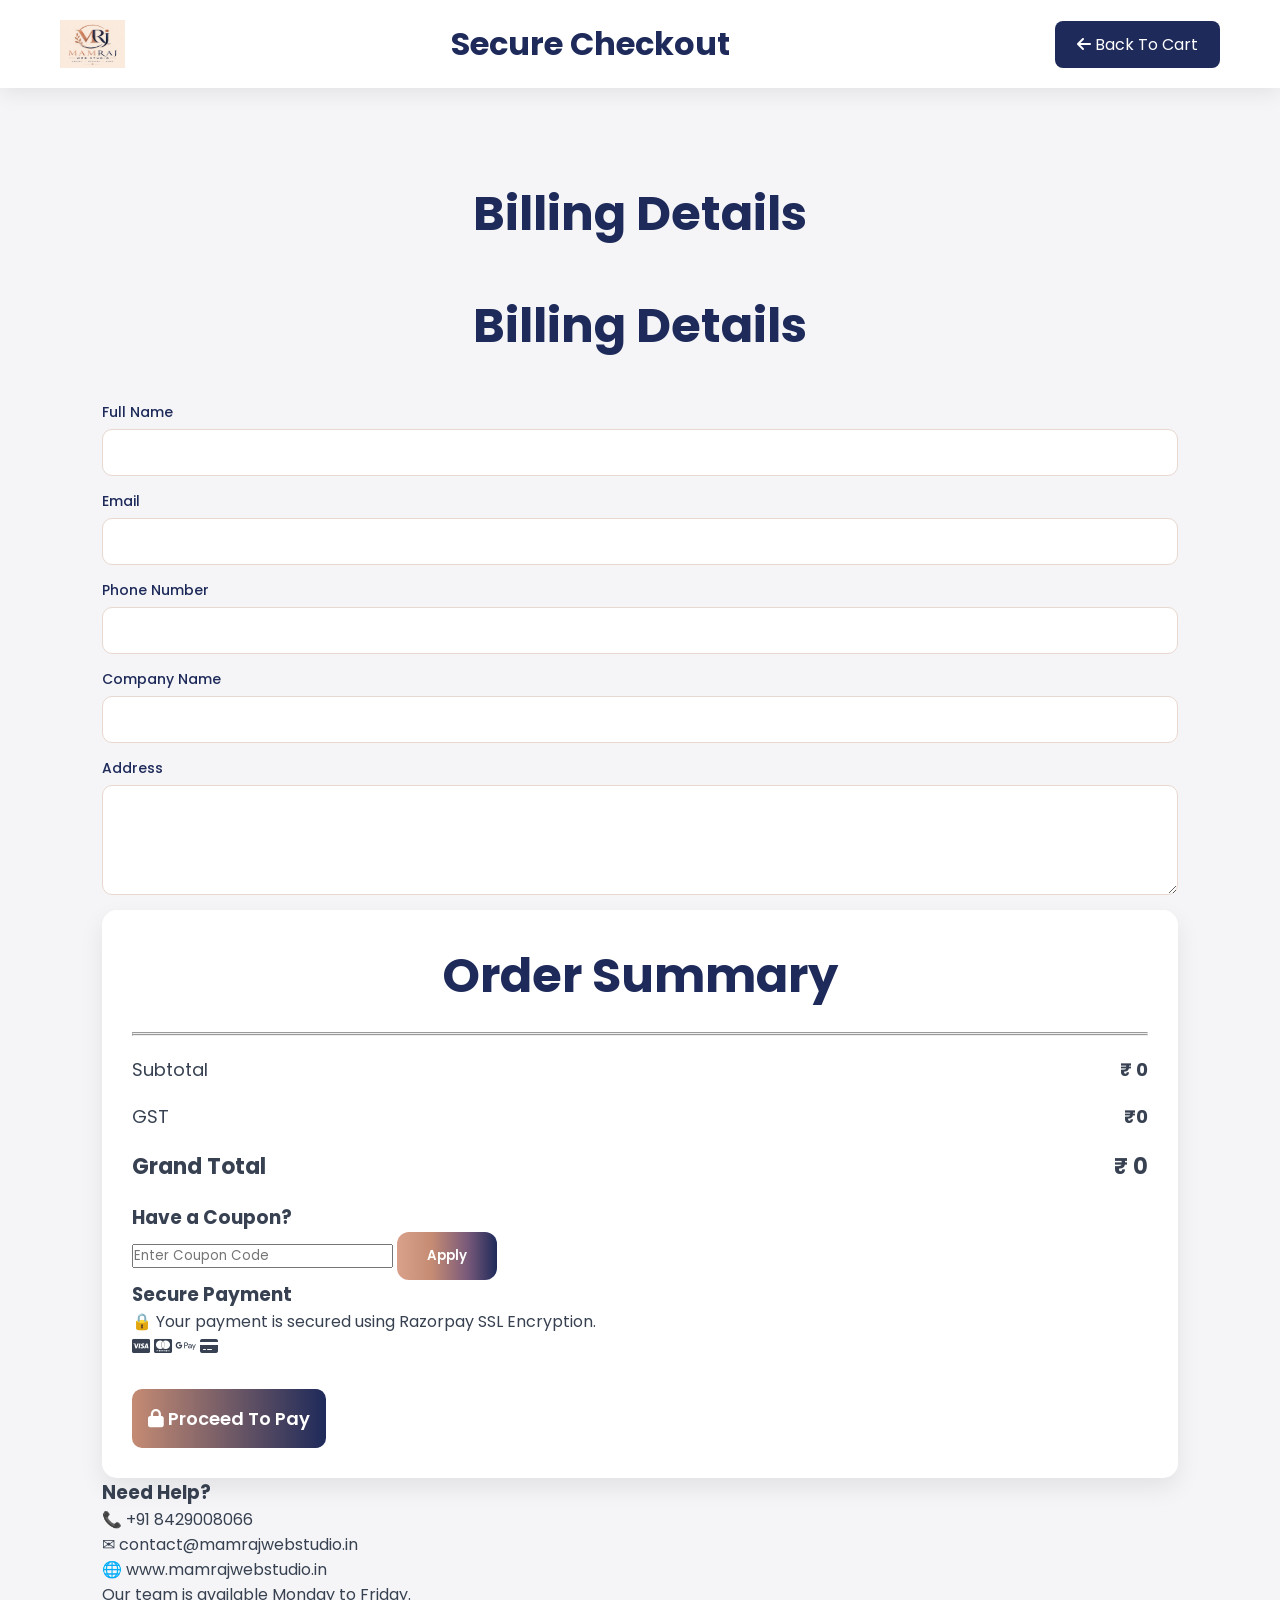
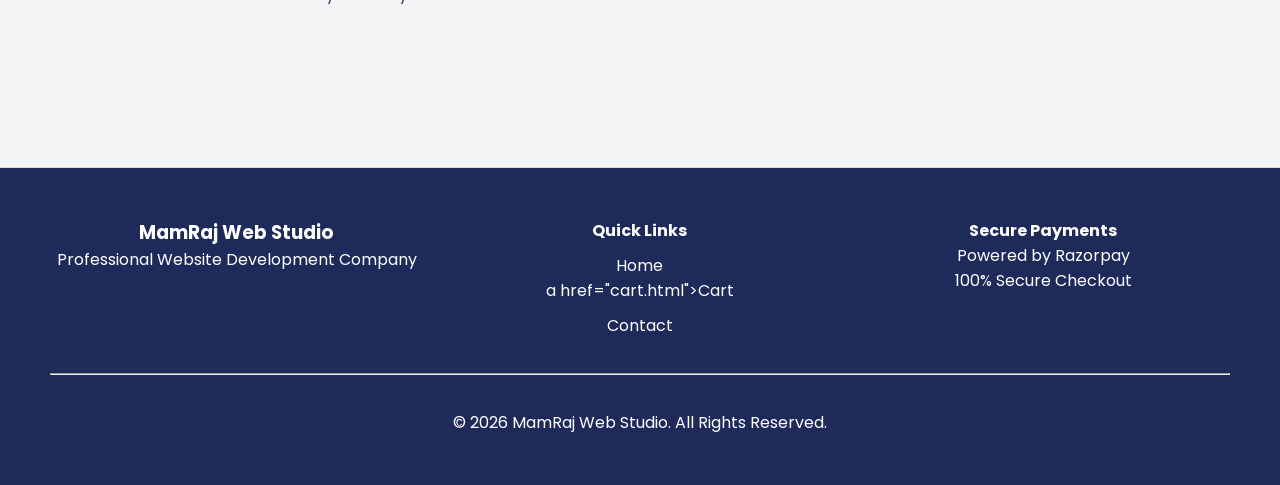
<file: checkout.html>
<!DOCTYPE html>
<html lang="en">

<head>

<meta charset="UTF-8">

<meta name="viewport" content="width=device-width, initial-scale=1.0">

<title>Checkout | MamRaj Web Studio</title>

<link rel="stylesheet" href="style.css">

<link rel="preconnect" href="https://fonts.googleapis.com">

<link rel="preconnect" href="https://fonts.gstatic.com" crossorigin>

<link href="https://fonts.googleapis.com/css2?family=Poppins:wght@300;400;500;600;700&display=swap" rel="stylesheet">

<link rel="stylesheet" href="https://cdnjs.cloudflare.com/ajax/libs/font-awesome/6.7.1/css/all.min.css">

<!-- Razorpay -->

<script src="https://checkout.razorpay.com/v1/checkout.js"></script>

<!-- Cart Script -->

<script src="cart.js" defer></script>

</head>

<body>

<header class="cart-header">

<div class="logo">

<a href="index.html">

<img src="images/logo.png"
alt="MamRaj Web Studio">

</a>

</div>

<div class="cart-title">

<h2>

Secure Checkout

</h2>

</div>

<div class="continue-shopping">

<a href="cart.html">

<i class="fa-solid fa-arrow-left"></i>

Back To Cart

</a>

</div>

</header>

<section class="checkout-page">

<div class="checkout-left">

<div class="billing-card">

<h2>

Billing Details

</h2>

<div class="billing-card">

    <h2>Billing Details</h2>

    <form id="billingForm">

        <div class="form-group">
            <label>Full Name</label>
            <input type="text">
        </div>

        <div class="form-group">
            <label>Email</label>
            <input type="email">
        </div>

        <div class="form-group">
            <label>Phone Number</label>
            <input type="tel">
        </div>

        <div class="form-group">
            <label>Company Name</label>
            <input type="text">
        </div>

        <div class="form-group">
            <label>Address</label>
            <textarea rows="4"></textarea>
        </div>

    </form>

</div>

</form>

</div>

</div>

<div class="checkout-right">

<div class="summary-card">

<h2>

Order Summary

</h2>

<hr>

<div id="checkoutItems">

<!-- Dynamic Items -->

</div>

<hr>

<div class="summary-row">

<span>

Subtotal

</span>

<strong>

₹<span id="subtotal">

0

</span>

</strong>

</div>

<div class="summary-row">

<span>

GST

</span>

<strong>

₹0

</strong>

</div>

<div class="summary-row total">

<span>

Grand Total

</span>

<strong>

₹<span id="grandTotal">

0

</span>

</strong>

</div>
<!-- Coupon Section -->

<div class="coupon-box">

    <h3>Have a Coupon?</h3>

    <div class="coupon-input">

        <input type="text" id="coupon"  placeholder="Enter Coupon Code">

        <button type="button" onclick="applyCoupon()">

            Apply

        </button>

    </div>

    <small id="couponMessage"></small>

</div>

<!-- Secure Payment -->

<div class="payment-info">

    <h3>Secure Payment</h3>

    <p>

        🔒 Your payment is secured using Razorpay SSL Encryption.

    </p>

    <div class="payment-icons">

        <i class="fa-brands fa-cc-visa"></i>

        <i class="fa-brands fa-cc-mastercard"></i>

        <i class="fa-brands fa-google-pay"></i>

        <i class="fa-solid fa-credit-card"></i>

    </div>

</div>

<button class="checkout-btn" onclick="initiateRazorpayPayment()">

<i class="fa-solid fa-lock"></i>

Proceed To Pay

</button>

</div>

<!-- Customer Support -->

<div class="support-card">

<h3>

Need Help?

</h3>

<p>

📞 +91 8429008066

</p>

<p>

✉ contact@mamrajwebstudio.in

</p>

<p>

🌐 www.mamrajwebstudio.in

</p>

<p>

Our team is available Monday to Friday.

</p>

</div>

</div>

</section>

<footer class="cart-footer">

<div class="footer-container">

<div>

<h3>

MamRaj Web Studio

</h3>

<p>

Professional Website Development Company

</p>

</div>

<div>

<h4>

Quick Links

</h4>

<a href="index.html"> Home 
</a>a href="cart.html">Cart </a>

<a href="index.html#contact">

Contact

</a>

</div>

<div>

<h4>

Secure Payments

</h4>

<p>

Powered by Razorpay

</p>

<p>

100% Secure Checkout

</p>

</div>

</div>

<hr>

<p class="copyright">

© 2026 MamRaj Web Studio. All Rights Reserved.

</p>

</footer>

</body>

</html>
</file>
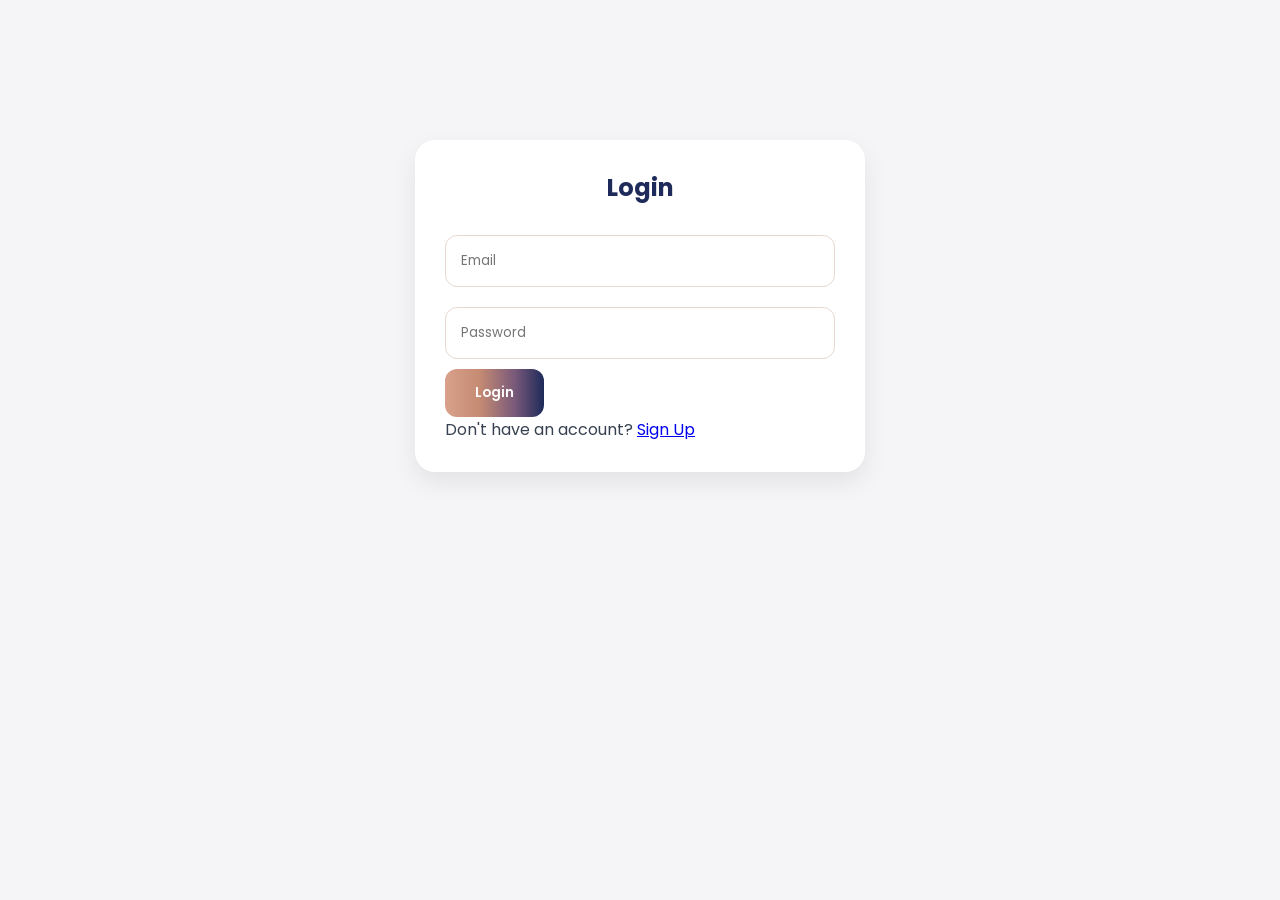
<file: login.html>
<!DOCTYPE html>
<html>
<head>
    <title>Login - MamRaj</title>
    <link rel="stylesheet" href="style.css">
</head>
<body>

<div class="auth-container">

    <h2>Login</h2>

    <form id="loginForm">

        <input type="email" id="loginEmail" placeholder="Email" required>

        <input type="password" id="loginPassword" placeholder="Password" required>

        <button type="submit">Login</button>

    </form>

    <p>
        Don't have an account?
        <a href="signup.html">Sign Up</a>
    </p>

</div>

<script src="login.js"></script>

</body>
</html>
</file>
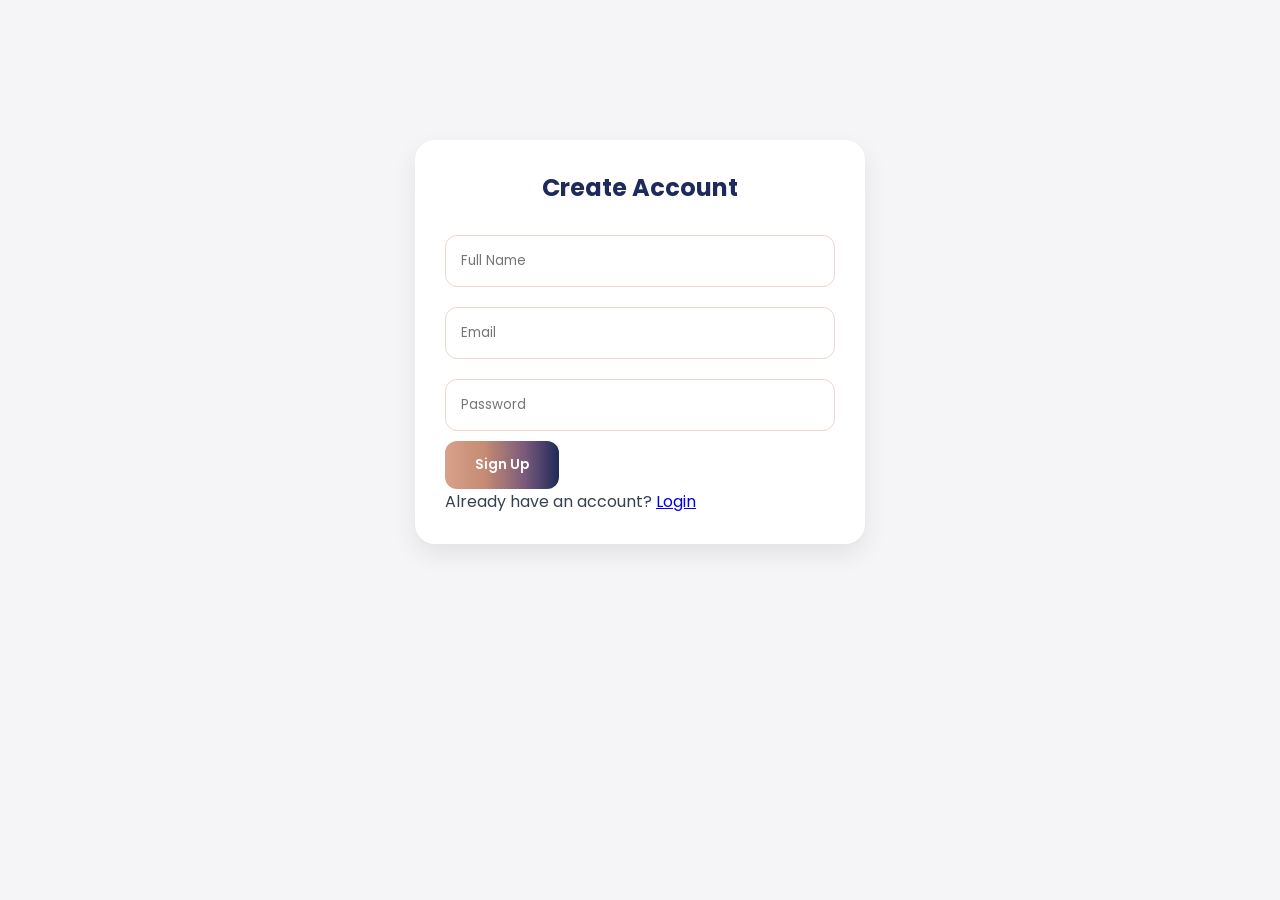
<file: signup.html>
<!DOCTYPE html>
<html>
<head>
    <title>Sign Up - MamRaj</title>
    <link rel="stylesheet" href="style.css">
</head>
<body>

<div class="auth-container">

    <h2>Create Account</h2>

    <form id="signupForm">

        <input type="text" id="name" placeholder="Full Name" required>

        <input type="email" id="email" placeholder="Email" required>

        <input type="password" id="password" placeholder="Password" required>

        <button type="submit">Sign Up</button>

    </form>

    <p>
        Already have an account?
        <a href="login.html">Login</a>
    </p>

</div>

<script src="signup.js"></script>

</body>
</html>
</file>
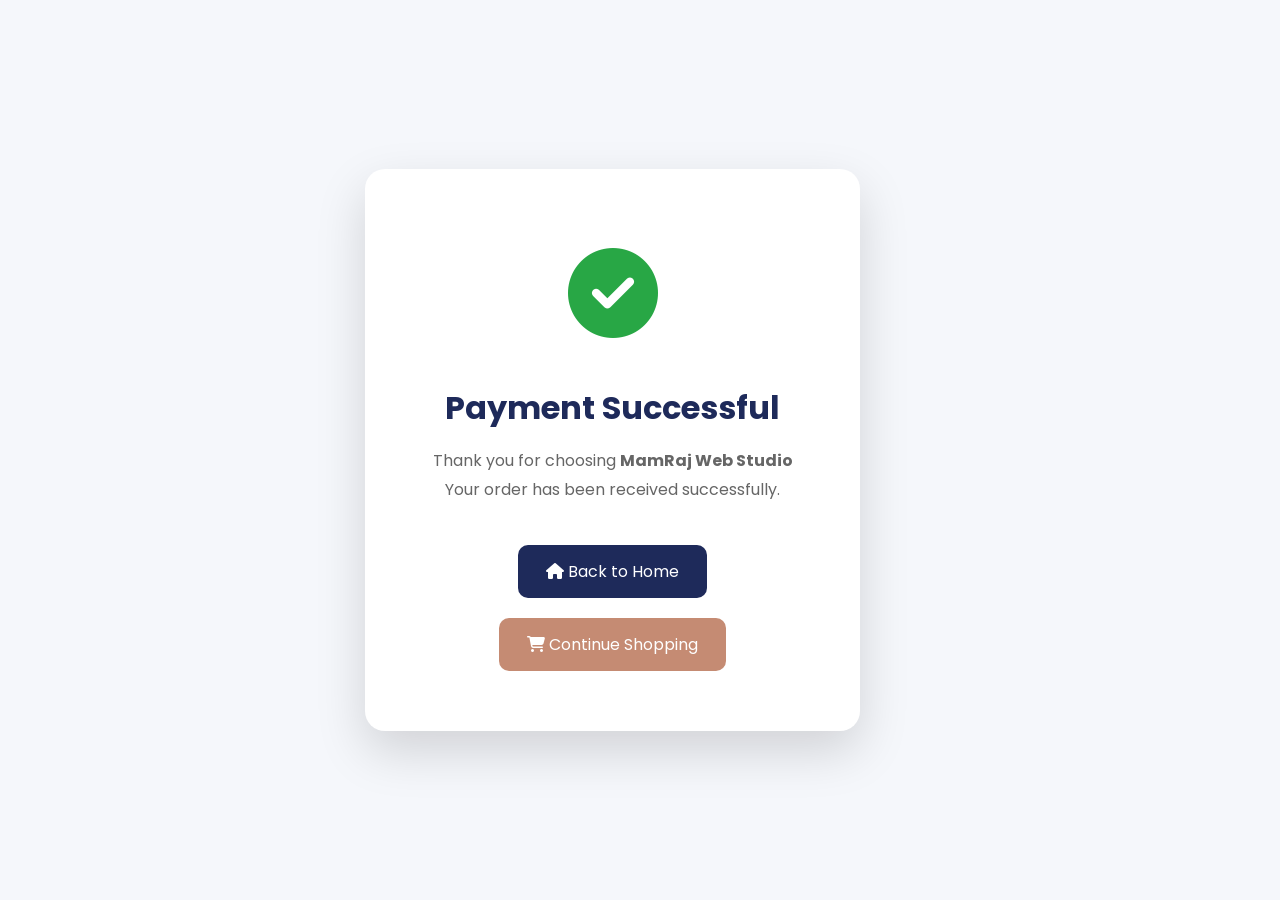
<file: sucess.html>
<!DOCTYPE html>
<html lang="en">

<head>

<meta charset="UTF-8">

<meta name="viewport" content="width=device-width, initial-scale=1.0">

<title>Payment Successful | MamRaj Web Studio</title>

<link rel="stylesheet" href="style.css">

<link href="https://fonts.googleapis.com/css2?family=Poppins:wght@300;400;500;600;700&display=swap" rel="stylesheet">

<link rel="stylesheet"
href="https://cdnjs.cloudflare.com/ajax/libs/font-awesome/6.5.2/css/all.min.css">

</head>

<body>

<div class="success-container">

<div class="success-card">

<div class="success-icon">

<i class="fa-solid fa-circle-check"></i>

</div>

<h1>

Payment Successful

</h1>

<p>

Thank you for choosing

<strong>MamRaj Web Studio</strong>

</p>

<p>

Your order has been received successfully.

</p>

<div class="success-buttons">

<a href="index.html" class="home-btn">

<i class="fa-solid fa-house"></i>

Back to Home

</a>

<a href="cart.html" class="invoice-btn">

<i class="fa-solid fa-cart-shopping"></i>

Continue Shopping

</a>

</div>

</div>

</div>

<style>

body{

margin:0;

font-family:'Poppins',sans-serif;

background:#f5f7fb;

display:flex;

justify-content:center;

align-items:center;

height:100vh;

}

.success-card{

background:#fff;

padding:60px;

border-radius:20px;

box-shadow:0 20px 50px rgba(0,0,0,.15);

text-align:center;

max-width:550px;

width:90%;

}

.success-icon{

font-size:90px;

color:#28a745;

margin-bottom:20px;

animation:pop .6s ease;

}

.success-card h1{

color:#1E2A5A;

margin-bottom:15px;

}

.success-card p{

color:#666;

line-height:1.8;

}

.success-buttons{

margin-top:40px;

display:flex;

justify-content:center;

gap:20px;

flex-wrap:wrap;

}

.home-btn,

.invoice-btn{

padding:14px 28px;

border-radius:10px;

text-decoration:none;

color:#fff;

background:#1E2A5A;

transition:.3s;

}

.invoice-btn{

background:#C58B73;

}

.home-btn:hover,

.invoice-btn:hover{

transform:translateY(-4px);

}

@keyframes pop{

0%{

transform:scale(0);

opacity:0;

}

100%{

transform:scale(1);

opacity:1;

}

}

</style>

</body>

</html>
</file>
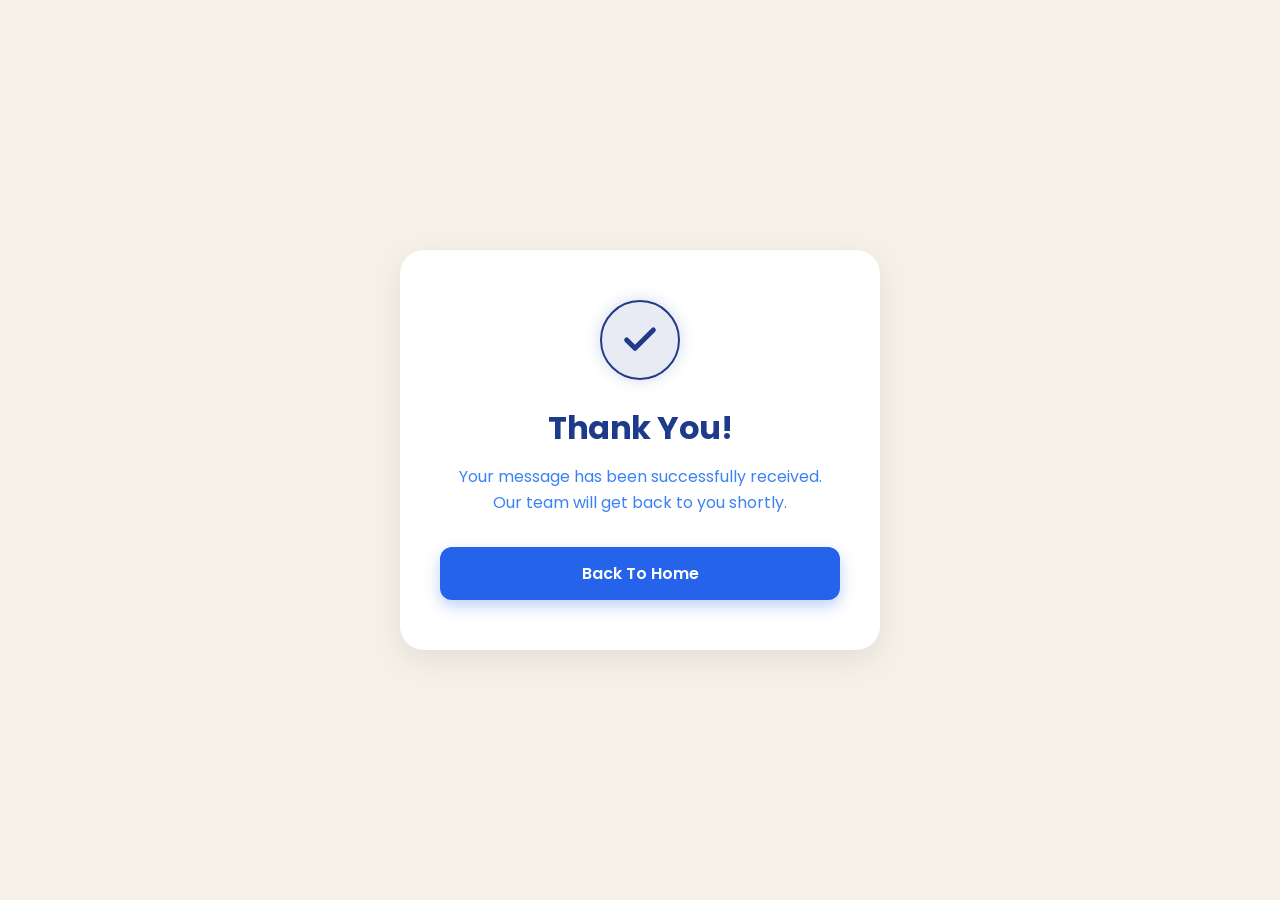
<file: thankyou.html>
<!DOCTYPE html>
<html lang="en">
<head>
  <meta charset="UTF-8">
  <meta name="viewport" content="width=device-width, initial-scale=1.0">
  <title>Thank You!</title>
  <!-- Google Font: Poppins -->
  <link rel="preconnect" href="https://fonts.googleapis.com">
  <link rel="preconnect" href="https://fonts.gstatic.com" crossorigin>
  <link href="https://fonts.googleapis.com/css2?family=Poppins:wght@400;500;600;700&display=swap" rel="stylesheet">
  
  <style>
    * {
      box-sizing: border-box;
      margin: 0;
      padding: 0;
    }

    body {
      font-family: 'Poppins', sans-serif;
      min-height: 100vh;
      display: flex;
      justify-content: center;
      align-items: center;
      /* Beige background, slight warm tint */
      background: #F5F1E9;
      /* Default dark blue text color */
      color: #1E3A8A;
      padding: 20px;
    }

    .card {
      /* Matching beige card but slightly lighter/purer */
      background: #FFFFFF;
      border-radius: 24px;
      padding: 50px 40px;
      max-width: 480px;
      width: 100%;
      text-align: center;
      /* Soft shadow for depth, no dark mode glow needed */
      box-shadow: 0 10px 30px rgba(0, 0, 0, 0.08);
      animation: fadeIn 0.8s ease-out forwards;
    }

    /* Animated Checkmark Icon */
    .icon-container {
      width: 80px;
      height: 80px;
      /* Lighter blue for the icon background */
      background: rgba(30, 58, 138, 0.1);
      /* Main dark blue for border/icon */
      border: 2px solid #1E3A8A;
      border-radius: 50%;
      display: flex;
      align-items: center;
      justify-content: center;
      margin: 0 auto 24px auto;
      /* Soft shadow matching card */
      box-shadow: 0 0 15px rgba(30, 58, 138, 0.2);
      animation: popIn 0.6s cubic-bezier(0.175, 0.885, 0.32, 1.275) forwards;
    }

    .icon-container svg {
      width: 40px;
      height: 40px;
      stroke: #1E3A8A;
      stroke-width: 3;
      stroke-linecap: round;
      stroke-linejoin: round;
      fill: none;
    }

    h1 {
      font-size: 2rem;
      font-weight: 700;
      margin-bottom: 12px;
      color: #1E3A8A;
      letter-spacing: -0.5px;
    }

    p {
      /* Slightly muted dark blue for paragraphs */
      color: #3B82F6;
      font-size: 1rem;
      line-height: 1.6;
      margin-bottom: 32px;
    }

    .btn {
      display: inline-block;
      width: 100%;
      padding: 14px 28px;
      /* Solid primary blue background */
      background: #2563EB;
      color: #FFFFFF;
      text-decoration: none;
      font-weight: 600;
      font-size: 1rem;
      border-radius: 12px;
      /* Moderate blue shadow */
      box-shadow: 0 6px 15px rgba(37, 99, 235, 0.3);
      transition: all 0.3s ease;
    }

    .btn:hover {
      transform: translateY(-2px);
      /* Stronger blue shadow on hover */
      box-shadow: 0 10px 20px rgba(37, 99, 235, 0.5);
      /* Lighter blue background on hover for feedback */
      background: #3B82F6;
    }

    /* Keyframe Animations */
    @keyframes fadeIn {
      from {
        opacity: 0;
        transform: translateY(20px);
      }
      to {
        opacity: 1;
        transform: translateY(0);
      }
    }

    @keyframes popIn {
      0% {
        transform: scale(0);
      }
      80% {
        transform: scale(1.15);
      }
      100% {
        transform: scale(1);
      }
    }
  </style>
</head>
<body>

  <div class="card">
    <div class="icon-container">
      <svg viewBox="0 0 24 24">
        <polyline points="20 6 9 17 4 12"></polyline>
      </svg>
    </div>
    
    <h1>Thank You!</h1>
    
    <p>
      Your message has been successfully received.<br>
      Our team will get back to you shortly.
    </p>

    <a href="index.html" class="btn">Back To Home</a>
  </div>

</body>
</html>
</file>
<file: style.css>
@import url('https://fonts.googleapis.com/css2?family=Poppins:wght@300;400;500;600;700&display=swap');

:root{
    --bg:#F8F3EE;
    --white:#ffffff;

    --navy:#1E2A5A;
    --navy-dark:#121B3D;

    --rose:#C58B73;
    --rose-light:#E5C1B3;

    --text:#374151;
    --border:#E8D8CF;

    --gradient:
    linear-gradient(
    90deg,
    #D9A18B 0%,
    #C58B73 35%,
    #7A5A7A 70%,
    #1E2A5A 100%
    );
}

*{
    margin:0;
    padding:0;
    box-sizing:border-box;
    scroll-behavior:smooth;
    font-family:'Poppins',sans-serif;
}

body{
    background:var(--bg);
    color:var(--text);
    overflow-x:hidden;
}

/* ==========================================
   DESKTOP NAVBAR STYLES
   ========================================== */
.navbar {
  position: fixed;
  top: 0;
  left: 0;
  width: 100%;
  background: #ffffff;
  box-shadow: 0 4px 15px rgba(0, 0, 0, 0.05);
  z-index: 1000;
  transition: all 0.3s ease;
}

.nav-container {
  display: flex;
  align-items: center;
  justify-content: space-between;
  max-width: 1280px;
  margin: 0 auto;
  padding: 12px 24px;
}

.logo img {
  height: 48px;
  width: auto;
  display: block;
}

.nav-links {
  display: flex;
  align-items: center;
  gap: 18px;
}

/* Horizontal Alignment for Links & Icons */
.nav-links a {
  display: inline-flex;
  align-items: center;
  gap: 6px;
  color: #1E2A5A;
  text-decoration: none;
  font-size: 14px;
  font-weight: 600;
  white-space: nowrap;
  transition: color 0.2s ease;
}

.nav-links a:hover {
  color: #C58B73;
}

/* Cart Badge */
.cart-link {
  position: relative;
}

#cart-count {
  background: #C58B73;
  color: #fff;
  border-radius: 50%;
  padding: 2px 7px;
  font-size: 11px;
  font-weight: 700;
  margin-left: 2px;
}

/* Admin Button */
.btn-admin {
  background: #1E2A5A;
  color: #fff !important;
  padding: 8px 16px;
  border-radius: 20px;
  transition: background 0.3s ease;
}

.btn-admin:hover {
  background: #2b1055;
}

.menu-toggle, .close-menu {
  display: none;
  font-size: 24px;
  color: #1E2A5A;
  cursor: pointer;
}

/* ==========================================
   MOBILE & TABLET RESPONSIVE MENU (< 1024px)
   ========================================== */
@media (max-width: 1024px) {
  .menu-toggle {
    display: block;
  }

  .close-menu {
    display: block;
    position: absolute;
    top: 20px;
    right: 25px;
  }

  .nav-links {
    position: fixed;
    top: 0;
    right: -100%; /* Hidden off-screen by default */
    width: 280px;
    height: 100vh;
    background: #ffffff;
    flex-direction: column;
    align-items: flex-start;
    padding: 80px 30px 30px 30px;
    gap: 20px;
    box-shadow: -5px 0 25px rgba(0,0,0,0.15);
    transition: right 0.4s cubic-bezier(0.4, 0, 0.2, 1);
    z-index: 1001;
  }

  /* Slide-in class triggered via JS */
  .nav-links.active {
    right: 0;
  }

  /* Dimmed Background Overlay */
  .overlay {
    position: fixed;
    top: 0;
    left: 0;
    width: 100%;
    height: 100vh;
    background: rgba(0, 0, 0, 0.5);
    opacity: 0;
    visibility: hidden;
    transition: all 0.3s ease;
    z-index: 1000;
  }

  .overlay.show {
    opacity: 1;
    visibility: visible;
  }
}
/* Background Overlay for Mobile Menu */
#overlay {
    position: fixed;
    top: 0;
    left: 0;
    width: 100%;
    height: 100%;
    background: rgba(0,0,0,0.5);
    display: none;
    z-index: 9998;
}

#overlay.active {
    display: block;
}

/* ==========================================================================
   HERO & SECTIONS
   ========================================================================== */

.hero{
    min-height:100vh;
    display:flex;
    justify-content:center;
    align-items:center;
    text-align:center;
    padding:140px 20px 80px;
}

.hero-content{
    max-width:900px;
}

.hero h1{
    font-size:4rem;
    color:var(--navy);
    line-height:1.2;
}

.hero p{
    margin:25px 0;
    font-size:1.15rem;
    color:#6B7280;
}

.hero-buttons{
    display:flex;
    justify-content:center;
    gap:15px;
    flex-wrap:wrap;
}
/* ================= SHIVAAY AI CHATBOT STYLES ================= */

/* 1. Toggle Button (Bottom-Right Floating Bar) */
button.chatbot-toggle-btn {
    position: fixed !important;
    bottom: 25px !important;
    right: 25px !important;
    width: auto !important; /* Override global width 100% */
    max-width: fit-content !important;
    background: #131921 !important;
    color: #ffffff !important;
    border: none !important;
    border-radius: 50px !important;
    padding: 12px 20px !important;
    font-size: 15px !important;
    font-weight: 600 !important;
    cursor: pointer !important;
    box-shadow: 0 4px 15px rgba(0,0,0,0.25) !important;
    display: flex !important;
    align-items: center !important;
    gap: 10px !important;
    z-index: 10000 !important;
    transition: transform 0.2s ease, background 0.2s ease !important;
}

button.chatbot-toggle-btn:hover {
    transform: scale(1.05) !important;
    background: #232f3e !important;
}

/* 2. Chat Window Container */
.chat-container {
    position: fixed !important;
    bottom: 85px !important;
    right: 25px !important;
    width: 360px !important;
    max-width: 90vw !important;
    height: 480px !important;
    background: #ffffff !important;
    border: 1px solid #d5d9d9 !important;
    border-radius: 12px !important;
    box-shadow: 0 8px 25px rgba(0,0,0,0.15) !important;
    display: none; /* JS will toggle flex */
    flex-direction: column !important;
    overflow: hidden !important;
    z-index: 10001 !important;
}

/* 3. Header Styling */
.chat-header {
    background: #131921;
    color: #ffffff;
    padding: 12px 16px;
    display: flex;
    justify-content: space-between;
    align-items: center;
}

.chat-header-info {
    display: flex;
    align-items: center;
    gap: 10px;
}

.bot-avatar {
    width: 32px;
    height: 32px;
    background: #febd69;
    color: #131921;
    border-radius: 50%;
    display: flex;
    justify-content: center;
    align-items: center;
    font-weight: bold;
    font-size: 14px;
}

.bot-title {
    font-size: 15px;
    font-weight: 600;
}

.bot-status {
    font-size: 11px;
    color: #00f2fe;
}

button.close-chat-btn {
    background: none !important;
    border: none !important;
    color: #ffffff !important;
    font-size: 22px !important;
    cursor: pointer !important;
    width: auto !important;
    padding: 0 !important;
    line-height: 1 !important;
}

/* 4. Messages Feed Area */
.chat-messages {
    flex: 1;
    padding: 15px;
    overflow-y: auto;
    background: #f7f9fa;
    display: flex;
    flex-direction: column;
    gap: 10px;
}

.message {
    max-width: 80%;
    padding: 10px 14px;
    border-radius: 12px;
    font-size: 13.5px;
    line-height: 1.4;
}

.message.bot {
    background: #ffffff;
    color: #0f1111;
    border: 1px solid #e7e7e7;
    align-self: flex-start;
    border-top-left-radius: 2px;
}

.message.user {
    background: #ffd814;
    color: #0f1111;
    align-self: flex-end;
    border-top-right-radius: 2px;
    font-weight: 500;
}

/* 5. Input Field Area */
.chat-input-area {
    display: flex;
    padding: 10px;
    border-top: 1px solid #e7e7e7;
    background: #ffffff;
    gap: 8px;
    align-items: center;
}

.chat-input-area input {
    flex: 1;
    margin: 0 !important;
    padding: 9px 12px !important;
    border: 1px solid #888c8c !important;
    border-radius: 20px !important;
    font-size: 13.5px !important;
    outline: none !important;
}

.chat-input-area input:focus {
    border-color: #e77600 !important;
}

button.chat-send-btn {
    background: #131921 !important;
    color: #ffffff !important;
    border: none !important;
    border-radius: 50% !important;
    width: 36px !important;
    min-width: 36px !important;
    height: 36px !important;
    cursor: pointer !important;
    display: flex !important;
    justify-content: center !important;
    align-items: center !important;
    font-size: 14px !important;
    padding: 0 !important;
}
/* BUTTONS */
.btn,
button{
    padding:14px 30px;
    border:none;
    border-radius:12px;
    background:var(--gradient);
    color:white;
    text-decoration:none;
    cursor:pointer;
    font-weight:600;
    transition:.4s;
}

.btn:hover,
button:hover{
    transform:translateY(-4px);
    box-shadow: 0 10px 25px rgba(197,139,115,.35);
}

section{
    padding:90px 8%;
}

section h2{
    text-align:center;
    font-size:3rem;
    color:var(--navy);
    margin-bottom:40px;
}

/* ABOUT */
.about p{
    max-width:900px;
    margin:auto;
    text-align:center;
    font-size:18px;
    line-height:1.8;
}

/* WORK */
.work-grid{
    display:flex;
    gap:30px;
    justify-content:center;
    flex-wrap:wrap;
}

.card{
    width:350px;
    background:white;
    border-radius:20px;
    overflow:hidden;
    box-shadow: 0 8px 25px rgba(0,0,0,.08);
    transition:.4s;
}

.card:hover{
    transform:translateY(-10px);
    box-shadow: 0 15px 35px rgba(197,139,115,.25);
}

.card img{
    width:100%;
    height:220px;
    object-fit:cover;
}

.card h3{
    padding:18px;
    text-align:center;
    color:var(--navy);
}

/* PRICING */
.pricing-container{
    display:flex;
    justify-content:center;
    flex-wrap:wrap;
    gap:30px;
}

.price-card{
    width:320px;
    background:white;
    padding:30px;
    border-radius:20px;
    text-align:center;
    box-shadow: 0 8px 25px rgba(0,0,0,.08);
    transition:.4s;
}

.price-card:hover{
    transform:translateY(-10px);
}

.price-card h3{
    color:var(--rose);
}

.price-card h1{
    color:var(--navy);
    margin:15px 0;
    font-size:2.8rem;
}

.featured{
    border:2px solid var(--rose);
}

/* TESTIMONIALS */
.testimonial-box{
    max-width:800px;
    margin:20px auto;
    background:white;
    padding:25px;
    border-left:5px solid var(--rose);
    border-radius:15px;
    box-shadow: 0 5px 20px rgba(0,0,0,.08);
}

.testimonial-box p{
    font-size:18px;
    line-height:1.8;
}

.testimonial-box h4{
    margin-top:15px;
    color:var(--navy);
}

/* CONTACT */
.contact{
    padding:80px 20px;
}

.contact h2{
    text-align:center;
    margin-bottom:40px;
    font-size:3rem;
}

.contact form{
    max-width:900px;
    margin:auto;
    display:flex;
    flex-direction:column;
    gap:20px;
}

.contact input,
.contact textarea{
    width:100%;
    padding:18px;
    border:1px solid #ddd;
    border-radius:15px;
    font-size:16px;
    outline:none;
}

.contact textarea{
    min-height:180px;
    resize:vertical;
}

.contact button{
    width:220px;
    padding:16px;
    border:none;
    border-radius:12px;
    cursor:pointer;
}

/* ==========================================================================
   REVIEW LAYOUT
   ========================================================================== */

.review-layout-desktop {
    display: flex;
    flex-direction: column;
    gap: 30px;
    width: 90% !important;
    max-width: 1200px !important;
    margin: 50px auto !important;
    padding: 0 !important;
}

.review-layout-desktop .stats-section, 
.review-layout-desktop .form-section {
    width: 100% !important;
    max-width: 100% !important;
    background: #ffffff !important;
    padding: 35px !important;
    border-radius: 20px !important;
    box-shadow: 0 10px 30px rgba(0,0,0,0.06) !important;
    box-sizing: border-box !important;
    display: block !important;
}

.star-rating-selector {
    display: flex;
    gap: 8px;
    font-size: 30px;
    color: #ccc;
    margin: 10px 0;
}
.star-btn {
    cursor: pointer;
    transition: 0.2s;
}
.star-btn.active, .star-btn:hover {
    color: #f1c40f;
}

@media (min-width: 850px) {
    .review-layout-desktop {
        flex-direction: row !important;
        align-items: stretch !important;
        justify-content: space-between !important;
        gap: 40px !important;
    }

    .review-layout-desktop .stats-section {
        flex: 4.2 !important;
        margin-bottom: 0 !important;
    }

    .review-layout-desktop .form-section {
        flex: 5.8 !important;
        margin-bottom: 0 !important;
    }
}

.form-row {
    display: flex;
    gap: 15px;
    flex-wrap: wrap;
}
.form-group {
    flex: 1;
    min-width: 200px;
    display: flex;
    flex-direction: column;
    margin-bottom: 15px;
}
.form-group label {
    font-weight: 500;
    color: var(--navy);
    margin-bottom: 6px;
    font-size: 14px;
}
.form-group input, .form-group textarea {
    padding: 12px 15px;
    border: 1px solid var(--border);
    border-radius: 10px;
    outline: none;
    font-size: 14px;
}

/* CHECKOUT & CART */
.checkout-container {
    max-width: 600px;
    margin: 20px auto;
    padding: 20px;
    background: #fdfdfd;
    border-radius: 12px;
    box-shadow: 0 4px 15px rgba(0,0,0,0.05);
}

.billing-form input {
    width: 100%;
    padding: 12px;
    margin: 10px 0;
    border: 1px solid #ccc;
    border-radius: 6px;
    box-sizing: border-box;
}

.btn-checkout {
    background: linear-gradient(135deg, #2b1055, #7597de);
    color: white;
    border: none;
    padding: 15px 30px;
    font-size: 16px;
    font-weight: bold;
    border-radius: 8px;
    cursor: pointer;
    width: 100%;
    transition: 0.3s;
}

.btn-checkout:hover {
    opacity: 0.9;
}

#cart-count{
    background:var(--rose);
    color:white;
    padding:3px 8px;
    border-radius:50%;
    font-size:12px;
}

.cart-page{
    max-width:1200px;
    margin:120px auto;
    padding:20px;
}

.cart-table{
    width:100%;
    border-collapse:collapse;
    background:white;
    border-radius:15px;
    overflow:hidden;
}

.cart-table th{
    background:var(--gradient);
    color:white;
    padding:18px;
}

.cart-table td{
    padding:18px;
    border-bottom:1px solid #eee;
}

.cart-summary{
    margin-top:30px;
    display:flex;
    justify-content:space-between;
    align-items:center;
    flex-wrap:wrap;
}

/* AUTH & LOGIN */
.auth-container{
    max-width:450px;
    margin:140px auto;
    padding:30px;
    background:white;
    border-radius:20px;
    box-shadow: 0 10px 25px rgba(0,0,0,.08);
}

.auth-container h2{
    text-align:center;
    margin-bottom:20px;
    color:var(--navy);
}

.auth-container input{
    width:100%;
    padding:15px;
    margin:10px 0;
    border:1px solid var(--border);
    border-radius:12px;
}

footer{
    text-align:center;
    padding:30px;
    margin-top:50px;
    background:white;
    border-top:1px solid var(--border);
}

/* ==========================================================================
   RESPONSIVE GLOBAL MEDIA QUERIES
   ========================================================================== */
@media(max-width:768px){
    .navbar{
        transform: translateY(0) !important;
        position: fixed !important;
        top: 0 !important;
        left: 0 !important;
        width: 100% !important;
        flex-direction: row;
        justify-content: space-between;
        align-items: center;
        padding: 12px 20px;
    }
    
    .logo img{
        height:45px;
    }

    .menu-toggle{
        display:block;
        font-size:26px;
        color:var(--navy);
        cursor:pointer;
    }

    .close-menu {
        display: block;
        align-self: flex-end;
        font-size: 24px;
        color: var(--navy);
        cursor: pointer;
        margin-bottom: 10px;
    }

    .nav-links{
        position:fixed;
        top:0;
        right:-100%;
        width:280px;
        height:100vh;
        background:#fff;
        display:flex;
        flex-direction:column;
        padding:25px;
        gap:20px;
        transition:.4s ease;
        box-shadow:-5px 0 15px rgba(0,0,0,.15);
        z-index: 9999;
    }

    .nav-links.active{
        right:0;
    }

    .hero h1{
        font-size:2.3rem;
    }

    .card, .price-card{
        width:100% !important;
    }

    section{
        padding:80px 20px;
    }

    .contact{
        padding:60px 15px;
    }

    .contact h2{
        font-size:2rem;
    }

    .contact button{
        width:100%;
    }
}
/* ===========================================
   CART PAGE
=========================================== */

body{
    font-family:'Poppins',sans-serif;
    background:#f5f5f7;
}

/* Header */

.cart-header{

    display:flex;

    justify-content:space-between;

    align-items:center;

    padding:20px 60px;

    background:#fff;

    box-shadow:0 5px 20px rgba(0,0,0,.08);

    position:sticky;

    top:0;

    z-index:999;

}

.logo img{

    width:65px;

}

.cart-title h2{

    color:#1E2A5A;

    font-size:32px;

}

.continue-shopping a{

    text-decoration:none;

    color:#fff;

    background:#1E2A5A;

    padding:12px 22px;

    border-radius:8px;

    transition:.3s;

}

.continue-shopping a:hover{

    background:#C58B73;

}

/* Main */

.cart-wrapper{

    width:92%;

    max-width:1400px;

    margin:40px auto;

    display:grid;

    grid-template-columns:2fr 1fr;

    gap:35px;

}

/* Left */

.cart-left{

    background:#fff;

    border-radius:15px;

    padding:30px;

    box-shadow:0 10px 25px rgba(0,0,0,.08);

}

.cart-left h3{

    margin-bottom:25px;

    color:#1E2A5A;

}

/* Right */

.summary-card{

    background:#fff;

    padding:30px;

    border-radius:15px;

    box-shadow:0 10px 25px rgba(0,0,0,.08);

    position:sticky;

    top:100px;

}

.summary-card h2{

    margin-bottom:20px;

    color:#1E2A5A;

}

.summary-row{

    display:flex;

    justify-content:space-between;

    margin:20px 0;

    font-size:18px;

}

.total{

    font-size:22px;

    font-weight:bold;

}

/* Checkout */

.checkout-btn{

    display:block;

    text-align:center;

    background:linear-gradient(90deg,#C58B73,#1E2A5A);

    color:#fff;

    padding:16px;

    border-radius:10px;

    text-decoration:none;

    margin-top:30px;

    font-size:18px;

    transition:.3s;

}

.checkout-btn:hover{

    transform:translateY(-3px);

}

/* Cart Items */

.cart-item-row{

    display:flex;

    justify-content:space-between;

    align-items:center;

    padding:20px;

    border-bottom:1px solid #eee;

}

.cart-item-title{

    font-size:20px;

    color:#1E2A5A;

    font-weight:600;

}

.cart-item-price{

    font-size:22px;

    font-weight:bold;

    color:#C58B73;

}

/* Qty */

.qty-controls{

    display:flex;

    align-items:center;

    gap:10px;

    margin-top:12px;

}

.btn-qty{

    width:36px;

    height:36px;

    border:none;

    background:#1E2A5A;

    color:#fff;

    border-radius:8px;

    cursor:pointer;

}

.qty-count{

    font-size:18px;

    min-width:25px;

    text-align:center;

}

.btn-remove{

    border:none;

    background:#d9534f;

    color:#fff;

    padding:8px 14px;

    border-radius:6px;

    cursor:pointer;

}

/* Empty */

.empty-cart{

    text-align:center;

    padding:60px;

}

.empty-cart img{

    width:180px;

    margin-bottom:20px;

}

.shop-btn{

    display:inline-block;

    margin-top:20px;

    background:#1E2A5A;

    color:#fff;

    text-decoration:none;

    padding:12px 25px;

    border-radius:8px;

}

/* Recommended */

.recommended-section{

    width:92%;

    max-width:1400px;

    margin:70px auto;

}

.recommended-section h2{

    color:#1E2A5A;

    margin-bottom:30px;

}

.recommend-grid{

    display:grid;

    grid-template-columns:repeat(auto-fit,minmax(280px,1fr));

    gap:30px;

}

.recommend-card{

    background:#fff;

    padding:25px;

    border-radius:15px;

    text-align:center;

    box-shadow:0 10px 25px rgba(0,0,0,.08);

}

.recommend-card img{

    width:100%;

    border-radius:12px;

}

.recommend-card h3{

    margin:18px 0 10px;

}

.recommend-card p{

    color:#C58B73;

    font-size:22px;

    font-weight:bold;

}

.recommend-card button{

    margin-top:20px;

    width:100%;

    padding:14px;

    border:none;

    border-radius:10px;

    background:linear-gradient(90deg,#C58B73,#1E2A5A);

    color:#fff;

    cursor:pointer;

}

/* Footer */

.cart-footer{

    background:#1E2A5A;

    color:#fff;

    margin-top:70px;

    padding:50px;

}

.footer-container{

    display:grid;

    grid-template-columns:repeat(auto-fit,minmax(250px,1fr));

    gap:30px;

}

.footer-container a{

    display:block;

    color:#fff;

    text-decoration:none;

    margin-top:10px;

}

.cart-footer hr{

    margin:35px 0;

}

.copyright{

    text-align:center;

}

/* Mobile */

@media(max-width:900px){

.cart-wrapper{

grid-template-columns:1fr;

}

.cart-header{

flex-direction:column;

gap:20px;

padding:20px;

}

.summary-card{

position:static;

}
/* ===== CHECKOUT PAGE ===== */

.checkout-page{
    width:90%;
    max-width:1400px;
    margin:40px auto;
    display:grid;
    grid-template-columns:2fr 1fr;
    gap:35px;
}

.billing-card,
.summary-card,
.support-card{
    background:#fff;
    border-radius:18px;
    padding:30px;
    box-shadow:0 10px 30px rgba(0,0,0,.08);
}

.billing-card h2,
.summary-card h2{
    color:#1E2A5A;
    font-size:32px;
    margin-bottom:25px;
}

.input-group{
    display:flex;
    flex-direction:column;
    margin-bottom:20px;
}

.input-group label{
    font-size:15px;
    font-weight:600;
    margin-bottom:8px;
    color:#333;
}

.input-group input,
.input-group textarea{
    width:100%;
    padding:14px 16px;
    border:1px solid #ddd;
    border-radius:10px;
    font-size:16px;
    outline:none;
    transition:.3s;
    box-sizing:border-box;
}

.input-group input:focus,
.input-group textarea:focus{
    border-color:#1E2A5A;
    box-shadow:0 0 10px rgba(30,42,90,.15);
}

.cart-item-row{
    display:flex;
    justify-content:space-between;
    align-items:center;
    padding:15px 0;
    border-bottom:1px solid #eee;
}

.summary-row{
    display:flex;
    justify-content:space-between;
    margin:18px 0;
    font-size:18px;
}

.total{
    font-size:24px;
    font-weight:bold;
    color:#1E2A5A;
}

.checkout-btn{
    width:100%;
    padding:16px;
    border:none;
    border-radius:12px;
    background:#1E2A5A;
    color:#fff;
    font-size:18px;
    cursor:pointer;
    margin-top:20px;
    transition:.3s;
}

.checkout-btn:hover{
    background:#C58B73;
}

.coupon-box{
    margin:25px 0;
}

.coupon-input{
    display:flex;
    gap:10px;
}

.coupon-input input{
    flex:1;
    padding:12px;
    border:1px solid #ddd;
    border-radius:10px;
}

.coupon-input button{
    padding:12px 22px;
    border:none;
    border-radius:10px;
    background:#1E2A5A;
    color:#fff;
    cursor:pointer;
}

.payment-info{
    margin:30px 0;
}

.payment-icons{
    display:flex;
    gap:18px;
    font-size:30px;
    margin-top:12px;
    color:#1E2A5A;
}

.support-card{
    margin-top:30px;
}

@media(max-width:900px){

.checkout-page{

grid-template-columns:1fr;

}

/* ======================================
   BILLING FORM
====================================== */

.checkout-page{
    width:90%;
    max-width:1400px;
    margin:50px auto;
    display:grid;
    grid-template-columns:2fr 1fr;
    gap:35px;
    align-items:start;
}

.checkout-left{
    width:100%;
}

.checkout-right{
    width:100%;
}

.billing-card{
    background:#ffffff;
    border-radius:18px;
    padding:35px;
    box-shadow:0 15px 40px rgba(0,0,0,.08);
}

.billing-card h2{
    color:#1E2A5A;
    font-size:36px;
    margin-bottom:30px;
    text-align:center;
}

#billingForm{
    display:flex;
    flex-direction:column;
    gap:20px;
}

.input-group{
    display:flex;
    flex-direction:column;
}

.input-group label{
    font-size:15px;
    font-weight:600;
    color:#333;
    margin-bottom:8px;
}

.input-group input,
.input-group textarea{

    width:100%;

    padding:15px 18px;

    border:1px solid #dcdcdc;

    border-radius:12px;

    font-size:16px;

    font-family:'Poppins',sans-serif;

    transition:.3s;

    outline:none;

    box-sizing:border-box;

    background:#fafafa;

}

.input-group textarea{

    resize:vertical;

    min-height:120px;

}

.input-group input:focus,
.input-group textarea:focus{

    border-color:#1E2A5A;

    background:#fff;

    box-shadow:0 0 12px rgba(30,42,90,.15);

}

.input-group input::placeholder,
.input-group textarea::placeholder{

    color:#999;

}

@media(max-width:992px){

.checkout-page{

grid-template-columns:1fr;

}

.billing-card{

padding:25px;

}

.billing-card h2{

font-size:28px;

}
.toast-message{

position:fixed;

right:30px;

top:30px;

padding:15px 25px;

background:#1E2A5A;

color:#fff;

border-radius:10px;

opacity:0;

transform:translateY(-20px);

transition:.3s;

z-index:9999;

}

.toast-message.show{

opacity:1;

transform:translateY(0);

}

.toast-message.success{

background:#28a745;

}

.toast-message.error{

background:#dc3545;

}

.toast-message.warning{

background:#ff9800;

}

.review-actions{

display:flex;

gap:10px;

flex-wrap:wrap;

margin-top:15px;

}

.review-actions button{

padding:8px 14px;

border:none;

border-radius:8px;

cursor:pointer;

font-size:14px;

}
}
}
</file>
